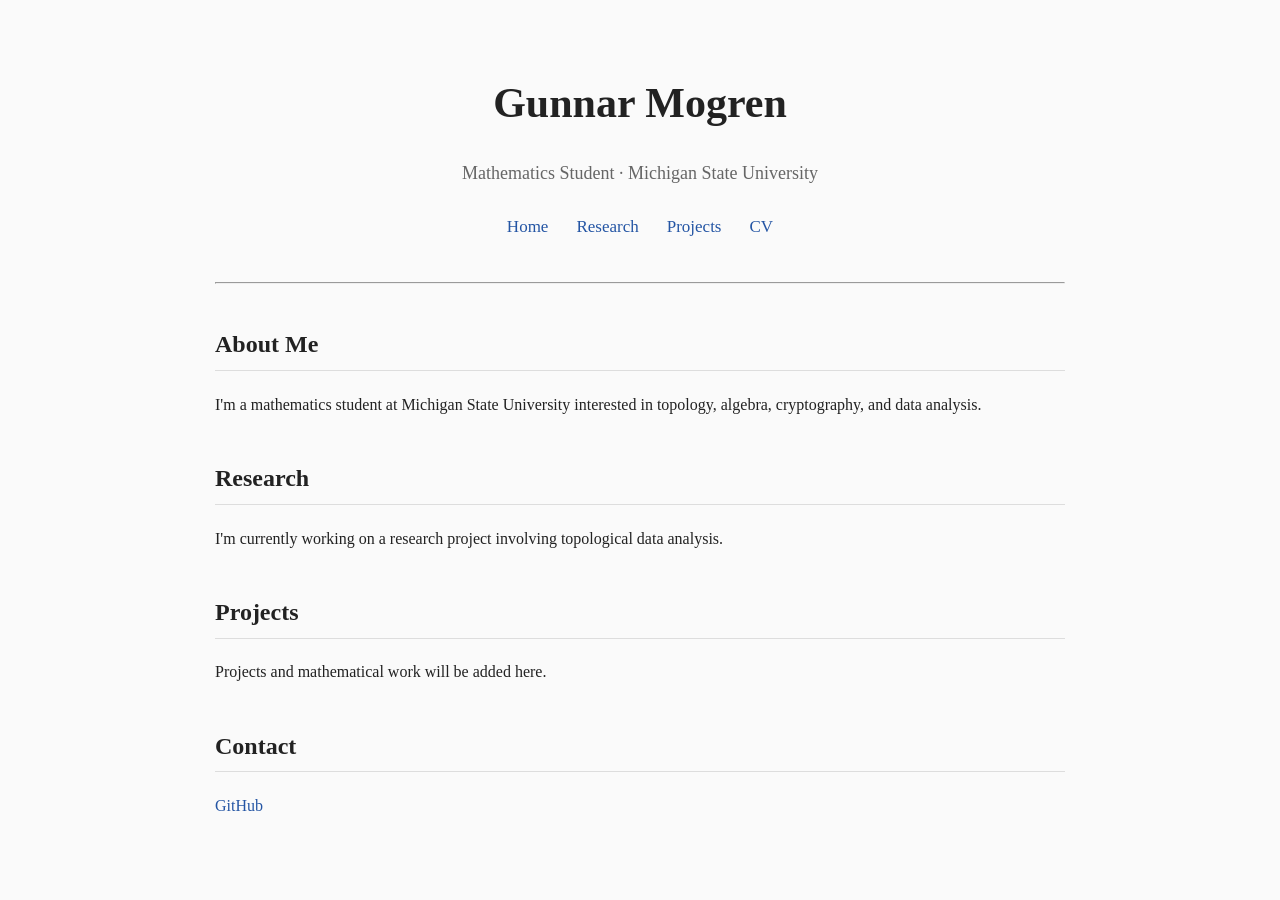
<file: index.html>
<!DOCTYPE html>
<html lang="en">

<head>
    <meta charset="UTF-8">
    <meta name="viewport" content="width=device-width, initial-scale=1.0">
    <title>Gunnar Mogren</title>
    <link rel="stylesheet" href="style.css">
</head>

<body>

    <header>
    <h1>Gunnar Mogren</h1>
    <p>Mathematics Student · Michigan State University</p>

    <nav>
        <a href="index.html">Home</a>
        <a href="research.html">Research</a>
        <a href="projects.html">Projects</a>
        <a href="cv.html">CV</a>
    </nav>
    </header>

    <hr>

    <main>

        <h2>About Me</h2>

        <p>
            I'm a mathematics student at Michigan State University
            interested in topology, algebra, cryptography, and
            data analysis.
        </p>

        <h2>Research</h2>

        <p>
            I'm currently working on a research project involving
            topological data analysis.
        </p>

        <h2>Projects</h2>

        <p>
            Projects and mathematical work will be added here.
        </p>

        <h2>Contact</h2>

        <p>
            <a href="https://github.com/gunnarmogren">
                GitHub
            </a>
        </p>

    </main>

</body>
</html>
</file>
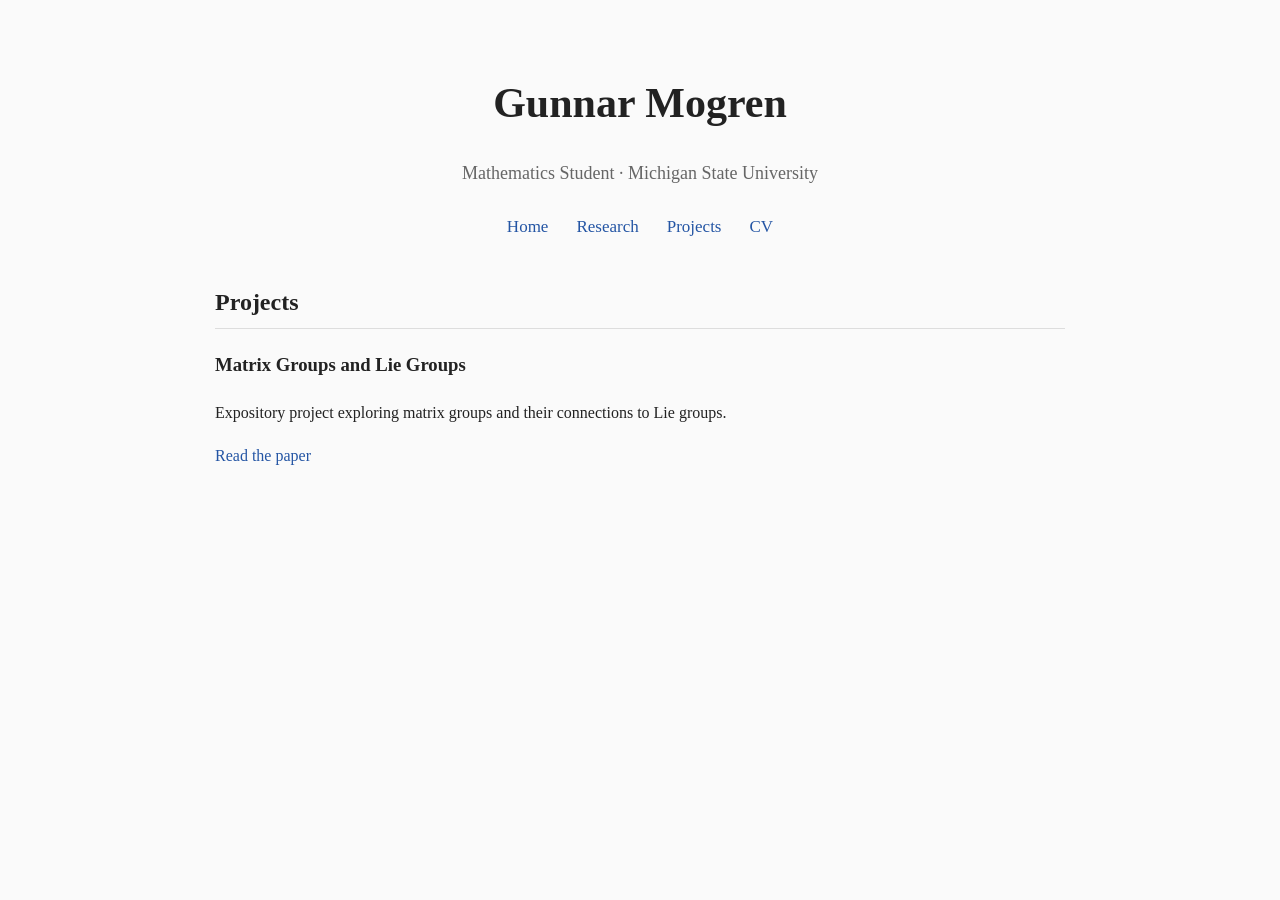
<file: projects.html>
<!DOCTYPE html>
<html lang="en">

<head>
    <meta charset="UTF-8">
    <meta name="viewport" content="width=device-width, initial-scale=1.0">
    <title>Projects | Gunnar Mogren</title>
    <link rel="stylesheet" href="style.css">
</head>

<body>

    <header>
        <h1>Gunnar Mogren</h1>
        <p>Mathematics Student · Michigan State University</p>

        <nav>
            <a href="index.html">Home</a>
            <a href="research.html">Research</a>
            <a href="projects.html">Projects</a>
            <a href="cv.html">CV</a>
        </nav>
    </header>

    <main>

        <h2>Projects</h2>

        <h3>Matrix Groups and Lie Groups</h3>

        <p>
            Expository project exploring matrix groups and their
            connections to Lie groups.
        </p>

        <p>
        <a href="Matrix_Groups_Final_Paper.pdf">Read the paper</a>
        </p>

    </main>

</body>
</html>
</file>
<file: style.css>
body {
    max-width: 850px;
    margin: 0 auto;
    padding: 40px 25px;
    font-family: Georgia, serif;
    line-height: 1.7;
    color: #222;
    background: #fafafa;
}

header {
    text-align: center;
    margin-bottom: 40px;
}

h1 {
    font-size: 42px;
    margin-bottom: 5px;
}

header p {
    font-size: 18px;
    color: #666;
}

h2 {
    margin-top: 40px;
    border-bottom: 1px solid #ddd;
    padding-bottom: 5px;
}

a {
    color: #2455a4;
    text-decoration: none;
}

a:hover {
    text-decoration: underline;
}

nav {
    margin-top: 25px;
}

nav a {
    margin: 0 12px;
    font-size: 17px;
}
</file>
